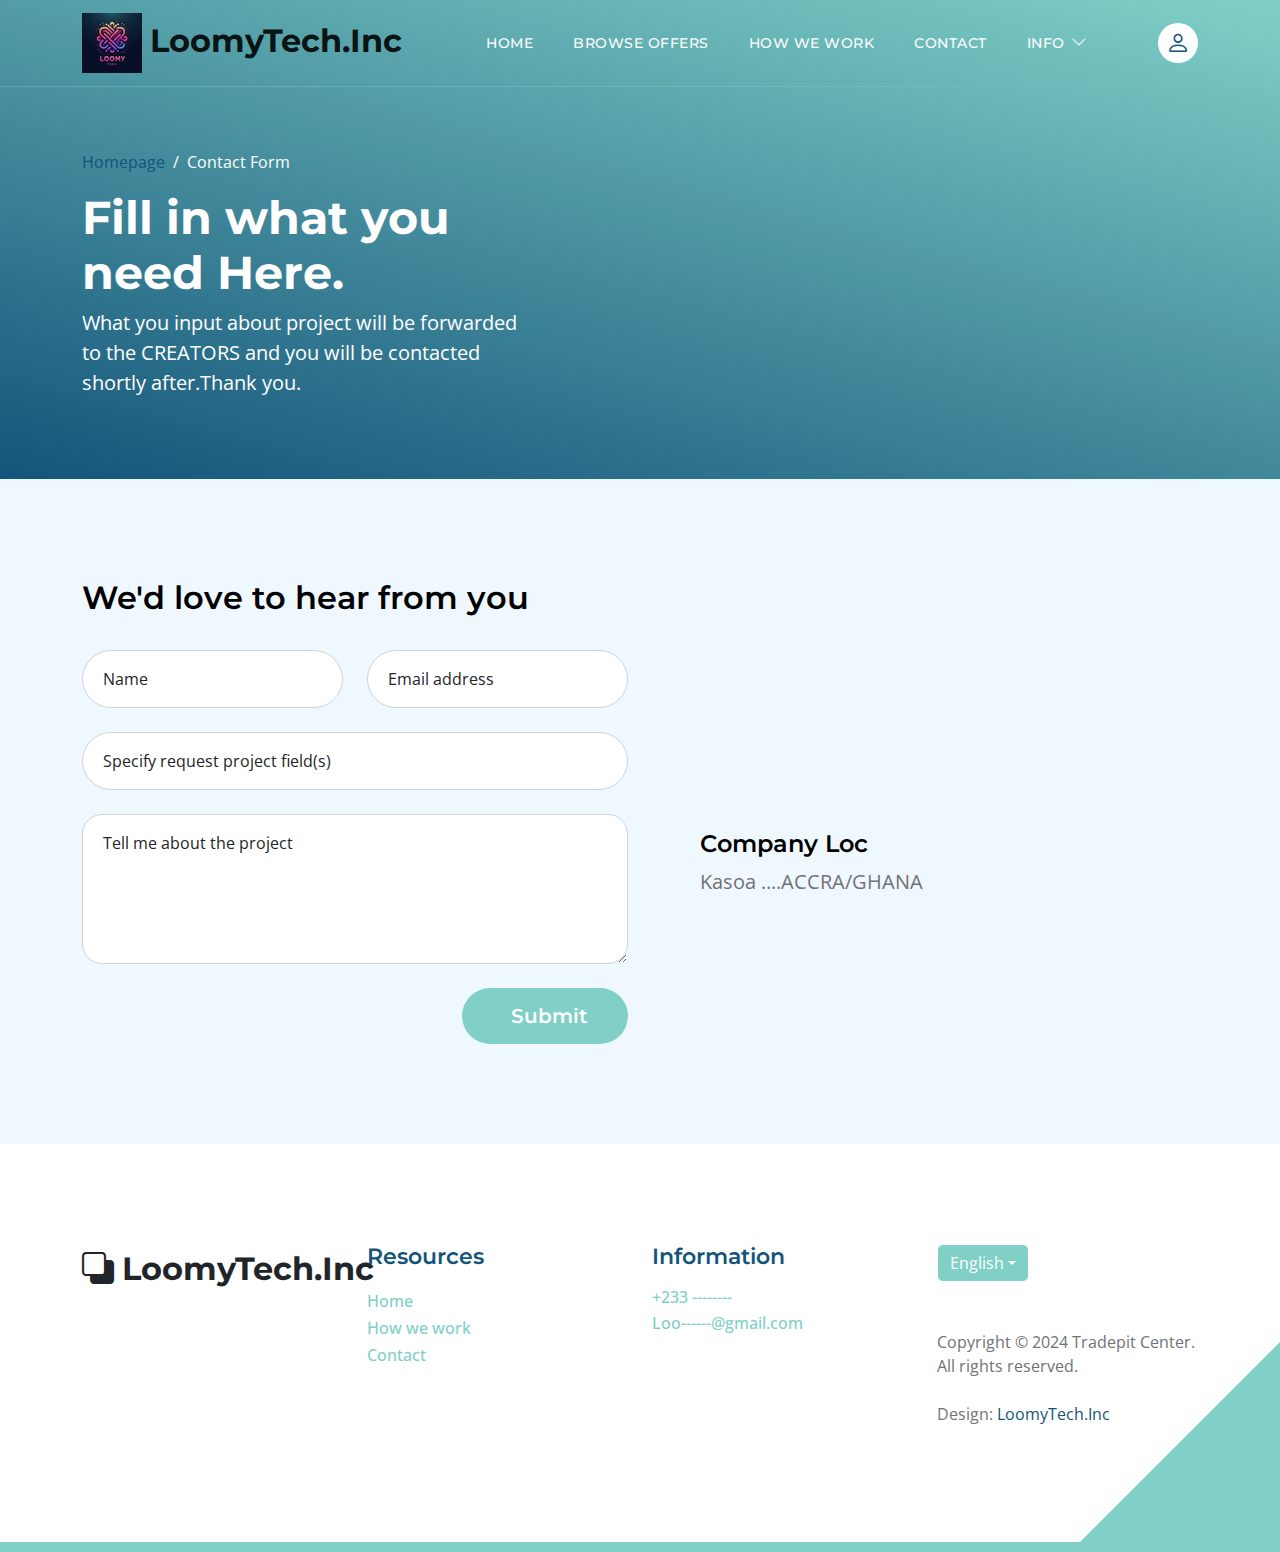
<file: contact.html>
<!doctype html>
<html lang="en">
    <head>
        <meta charset="utf-8">
       <meta name="viewport" content="width=device-width, initial-scale=1">

        <meta name="description" content="">
        <meta name="author" content="">

        <title>LoomyTech.Inc</title>

        <!-- CSS FILES -->        
        <link rel="preconnect" href="https://fonts.googleapis.com">
        
        <link rel="preconnect" href="https://fonts.gstatic.com" crossorigin>

        <link href="https://fonts.googleapis.com/css2?family=Montserrat:wght@500;600;700&family=Open+Sans&display=swap" rel="stylesheet">
                        
        <link href="css/bootstrap.min.css" rel="stylesheet">

        <link href="css/bootstrap-icons.css" rel="stylesheet">

        <link href="css/templatemo-topic-listing.css" rel="stylesheet">
<!--

TemplateMo 590 topic listing

https://templatemo.com/tm-590-topic-listing

-->
    </head>
    
    <body class="topics-listing-page" id="top">

        <main>

            <nav class="navbar navbar-expand-lg">
                <div class="container">
                    <a class="navbar-brand" href="index.html">
                        <img src="images/final.jpg">
                        <span> LoomyTech.Inc</span>
                    </a>

                    <div class="d-lg-none ms-auto me-4">
                        <a href="#top" class="navbar-icon bi-person smoothscroll"></a>
                    </div>
    
                    <button class="navbar-toggler" type="button" data-bs-toggle="collapse" data-bs-target="#navbarNav" aria-controls="navbarNav" aria-expanded="false" aria-label="Toggle navigation">
                        <span class="navbar-toggler-icon"></span>
                    </button>
    
                    <div class="collapse navbar-collapse" id="navbarNav">
                        <ul class="navbar-nav ms-lg-5 me-lg-auto">
                            <li class="nav-item">
                                <a class="nav-link click-scroll" href="index.html#section_1">Home</a>
                            </li>

                            <li class="nav-item">
                                <a class="nav-link click-scroll" href="index.html#section_2">Browse Offers</a>
                            </li>
    
                            <li class="nav-item">
                                <a class="nav-link click-scroll" href="index.html#section_3">How we work</a>
                            </li>

                          <!--  <li class="nav-item">
                                <a class="nav-link click-scroll" href="index.html#section_4">FAQs</a>
                            </li> -->
    
                            <li class="nav-item">
                                <a class="nav-link click-scroll" href="index.html#section_5">Contact</a>
                            </li>

                            <li class="nav-item dropdown">
                                <a class="nav-link dropdown-toggle" href="#section_5" id="navbarLightDropdownMenuLink" role="button" data-bs-toggle="dropdown" aria-expanded="false">INFO</a>

                                <ul class="dropdown-menu dropdown-menu-light" aria-labelledby="navbarLightDropdownMenuLink">
                                    <li><a class="dropdown-item" href="topics-listing.html">About</a></li>

                                    <li><a class="dropdown-item active" href="contact.html">Contact Form</a></li>
                                </ul>
                            </li>
                        </ul>

                        <div class="d-none d-lg-block">
                            <a href="#top" class="navbar-icon bi-person smoothscroll"></a>
                        </div>
                    </div>
                </div>
            </nav>


            <header class="site-header d-flex flex-column justify-content-center align-items-center">
                <div class="container">
                    <div class="row align-items-center">

                        <div class="col-lg-5 col-12">
                            <nav aria-label="breadcrumb">
                                <ol class="breadcrumb">
                                    <li class="breadcrumb-item"><a href="index.html">Homepage</a></li>

                                    <li class="breadcrumb-item active" aria-current="page">Contact Form</li>
                                </ol>
                            </nav>

                            <h2 class="text-white">Fill in what you need Here.</h2>
                            <p class="text-white">What you input about project will be forwarded to the CREATORS and you will be contacted shortly after.Thank you.</p>
                        </div>

                    </div>
                </div>
            </header>


            <section class="section-padding section-bg">
                <div class="container">
                    <div class="row">

                        <div class="col-lg-12 col-12">
                            <h3 class="mb-4 pb-2">We'd love to hear from you</h3>
                        </div>

                        <div class="col-lg-6 col-12">
                            <form action="#" method="post" class="custom-form contact-form" role="form">
                                <div class="row">
                                    <div class="col-lg-6 col-md-6 col-12">
                                        <div class="form-floating">
                                            <input type="text" name="name" id="name" class="form-control" placeholder="Name" required="">
                                            
                                            <label for="floatingInput">Name</label>
                                        </div>
                                    </div>

                                    <div class="col-lg-6 col-md-6 col-12"> 
                                        <div class="form-floating">
                                            <input type="email" name="email" id="email" pattern="[^ @]*@[^ @]*" class="form-control" placeholder="Email address" required="">
                                            
                                            <label for="floatingInput">Email address</label>
                                        </div>
                                    </div>

                                    <div class="col-lg-12 col-12">
                                        <div class="form-floating">
                                            <input type="text" name="subject" id="name" class="form-control" placeholder="Name" required="">
                                            
                                            <label for="floatingInput">Specify request project field(s)</label>
                                        </div>

                                        <div class="form-floating">
                                            <textarea class="form-control" id="message" name="message" placeholder="Tell me about the project"></textarea>
                                            
                                            <label for="floatingTextarea">Tell me about the project</label>
                                        </div>
                                    </div>

                                    <div class="col-lg-4 col-12 ms-auto">
                                        <button type="submit" class="form-control">Submit</button>
                                    </div>

                                </div>
                            </form>
                        </div>

                        <div class="col-lg-5 col-12 mx-auto mt-5 mt-lg-0">
                            <iframe src="https://www.google.com/maps/embed?pb=!1m14!1m12!1m3!1d15885.556824129828!2d-0.42194550000000003!3d5.50909945!2m3!1f0!2f0!3f0!3m2!1i1024!2i768!4f13.1!5e0!3m2!1sen!2sgh!4v1712970970775!5m2!1sen!2sgh" width="device-width, initial-scale=1" style="border:0;" allowfullscreen="" loading="lazy" referrerpolicy="no-referrer-when-downgrade"></iframe>
                            <br>
                            <h5 class="mt-4 mb-2">Company Loc</h5>

                            <p>Kasoa ....ACCRA/GHANA</p>
                        </div>

                    </div>
                </div>
            </section>
        </main>

        <footer class="site-footer section-padding">
            <div class="container">
                <div class="row">

                    <div class="col-lg-3 col-12 mb-4 pb-2">
                        <a class="navbar-brand mb-2" href="index.html">
                            <i class="bi-back"></i>
                            <span>LoomyTech.Inc</span>
                        </a>
                    </div>

                    <div class="col-lg-3 col-md-4 col-6">
                        <h6 class="site-footer-title mb-3">Resources</h6>

                        <ul class="site-footer-links">
                            <li class="site-footer-link-item">
                                <a href="#" class="site-footer-link">Home</a>
                            </li>

                            <li class="site-footer-link-item">
                                <a href="#" class="site-footer-link">How we work</a>
                            </li>

                          <!--  <li class="site-footer-link-item">
                                <a href="#" class="site-footer-link">FAQs</a>
                            </li> -->

                            <li class="site-footer-link-item">
                                <a href="#" class="site-footer-link">Contact</a>
                            </li>
                        </ul>
                    </div>

                    <div class="col-lg-3 col-md-4 col-6 mb-4 mb-lg-0">
                        <h6 class="site-footer-title mb-3">Information</h6>

                        <p class="text-white d-flex mb-1">
                            <a href="tel: 305-240-9671" class="site-footer-link">
                                +233 --------
                            </a>
                        </p>

                        <p class="text-white d-flex">
                            <a href="mailto:info@company.com" class="site-footer-link">
                                Loo------@gmail.com
                            </a>
                        </p>
                    </div>

                    <div class="col-lg-3 col-md-4 col-12 mt-4 mt-lg-0 ms-auto">
                        <div class="dropdown">
                            <button class="btn btn-secondary dropdown-toggle" type="button" data-bs-toggle="dropdown" aria-expanded="false">
                            English</button>

                            <ul class="dropdown-menu">
                                <li><button class="dropdown-item" type="button">Thai</button></li>

                                <li><button class="dropdown-item" type="button">Myanmar</button></li>

                                <li><button class="dropdown-item" type="button">Arabic</button></li>
                            </ul>
                        </div>

                        <p class="copyright-text mt-lg-5 mt-4">Copyright © 2024 Tradepit Center. All rights reserved.
                        <br><br>Design: <a rel="nofollow" href="#" target="_blank">LoomyTech.Inc</a></p>
                        
                    </div>

                </div>
            </div>
        </footer>

        <!-- JAVASCRIPT FILES -->
        <script src="js/jquery.min.js"></script>
        <script src="js/bootstrap.bundle.min.js"></script>
        <script src="js/jquery.sticky.js"></script>
        <script src="js/custom.js"></script>

    </body>
</html>
</file>
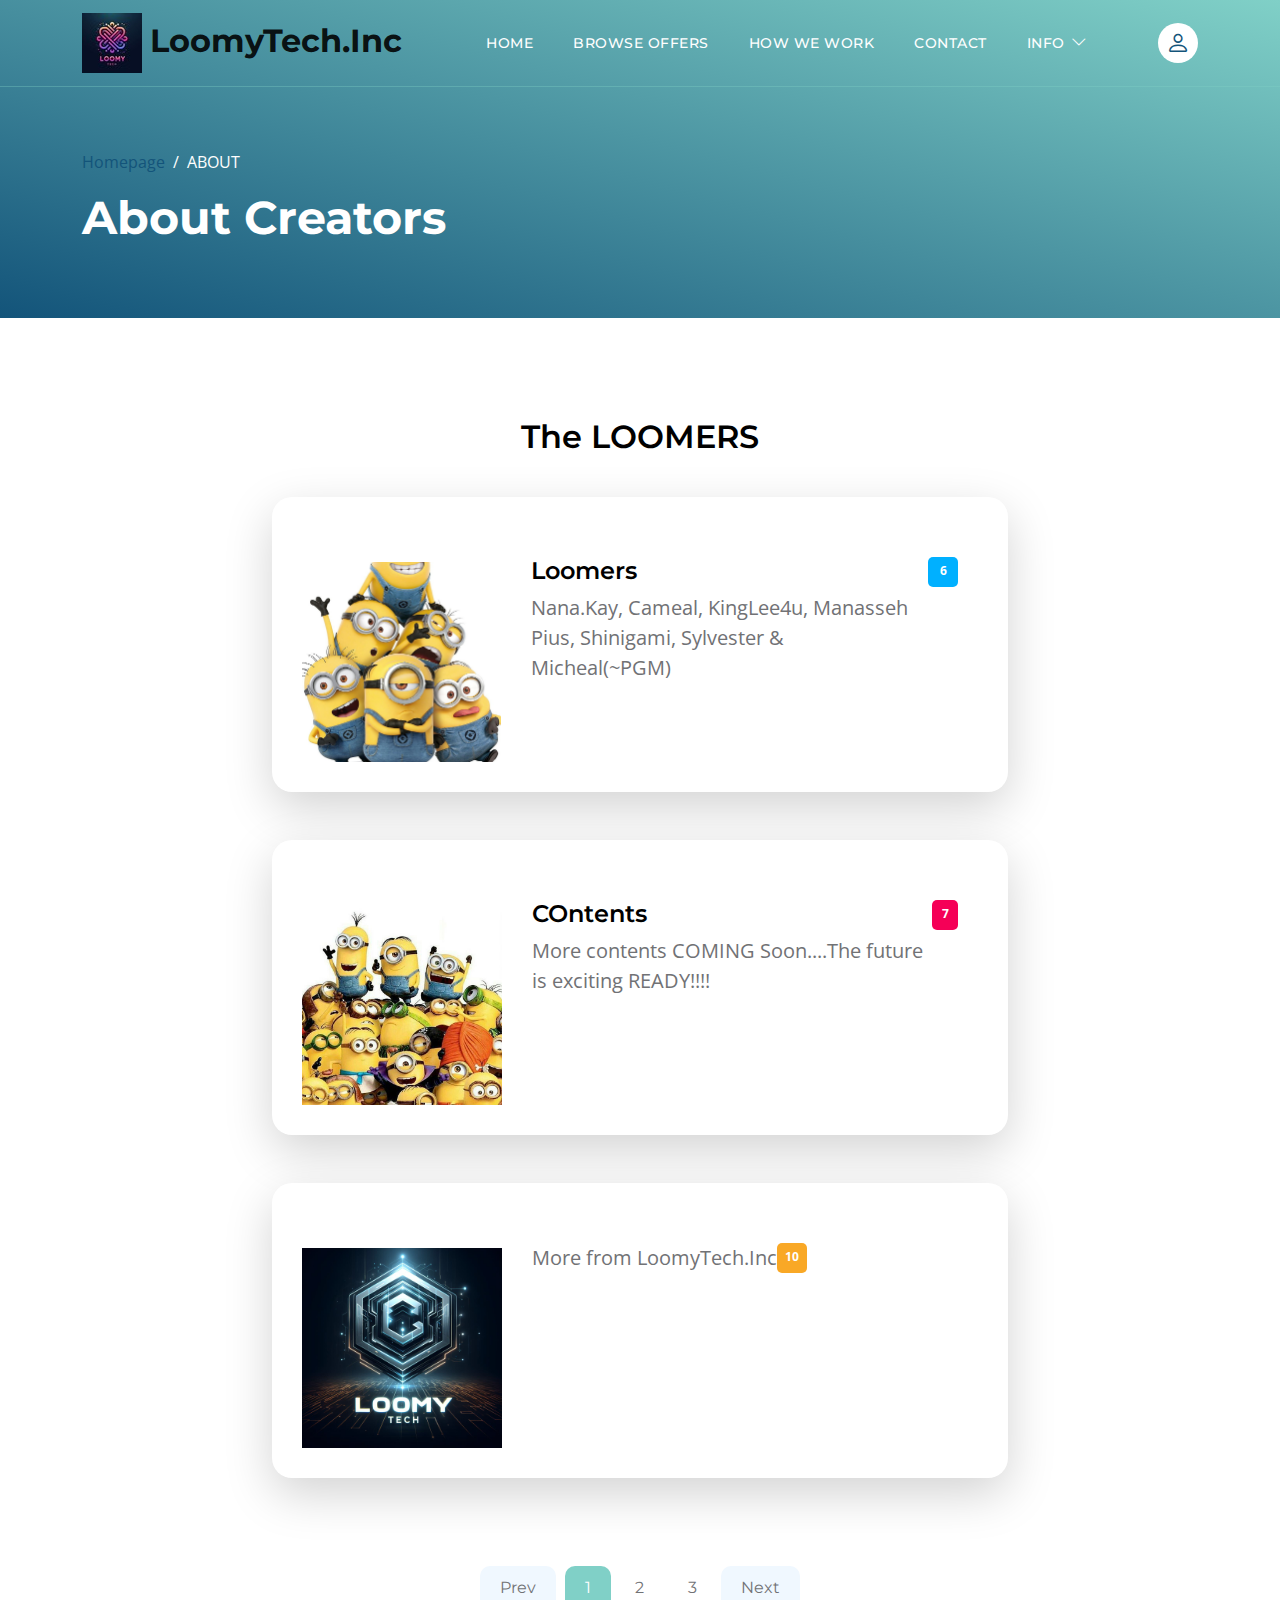
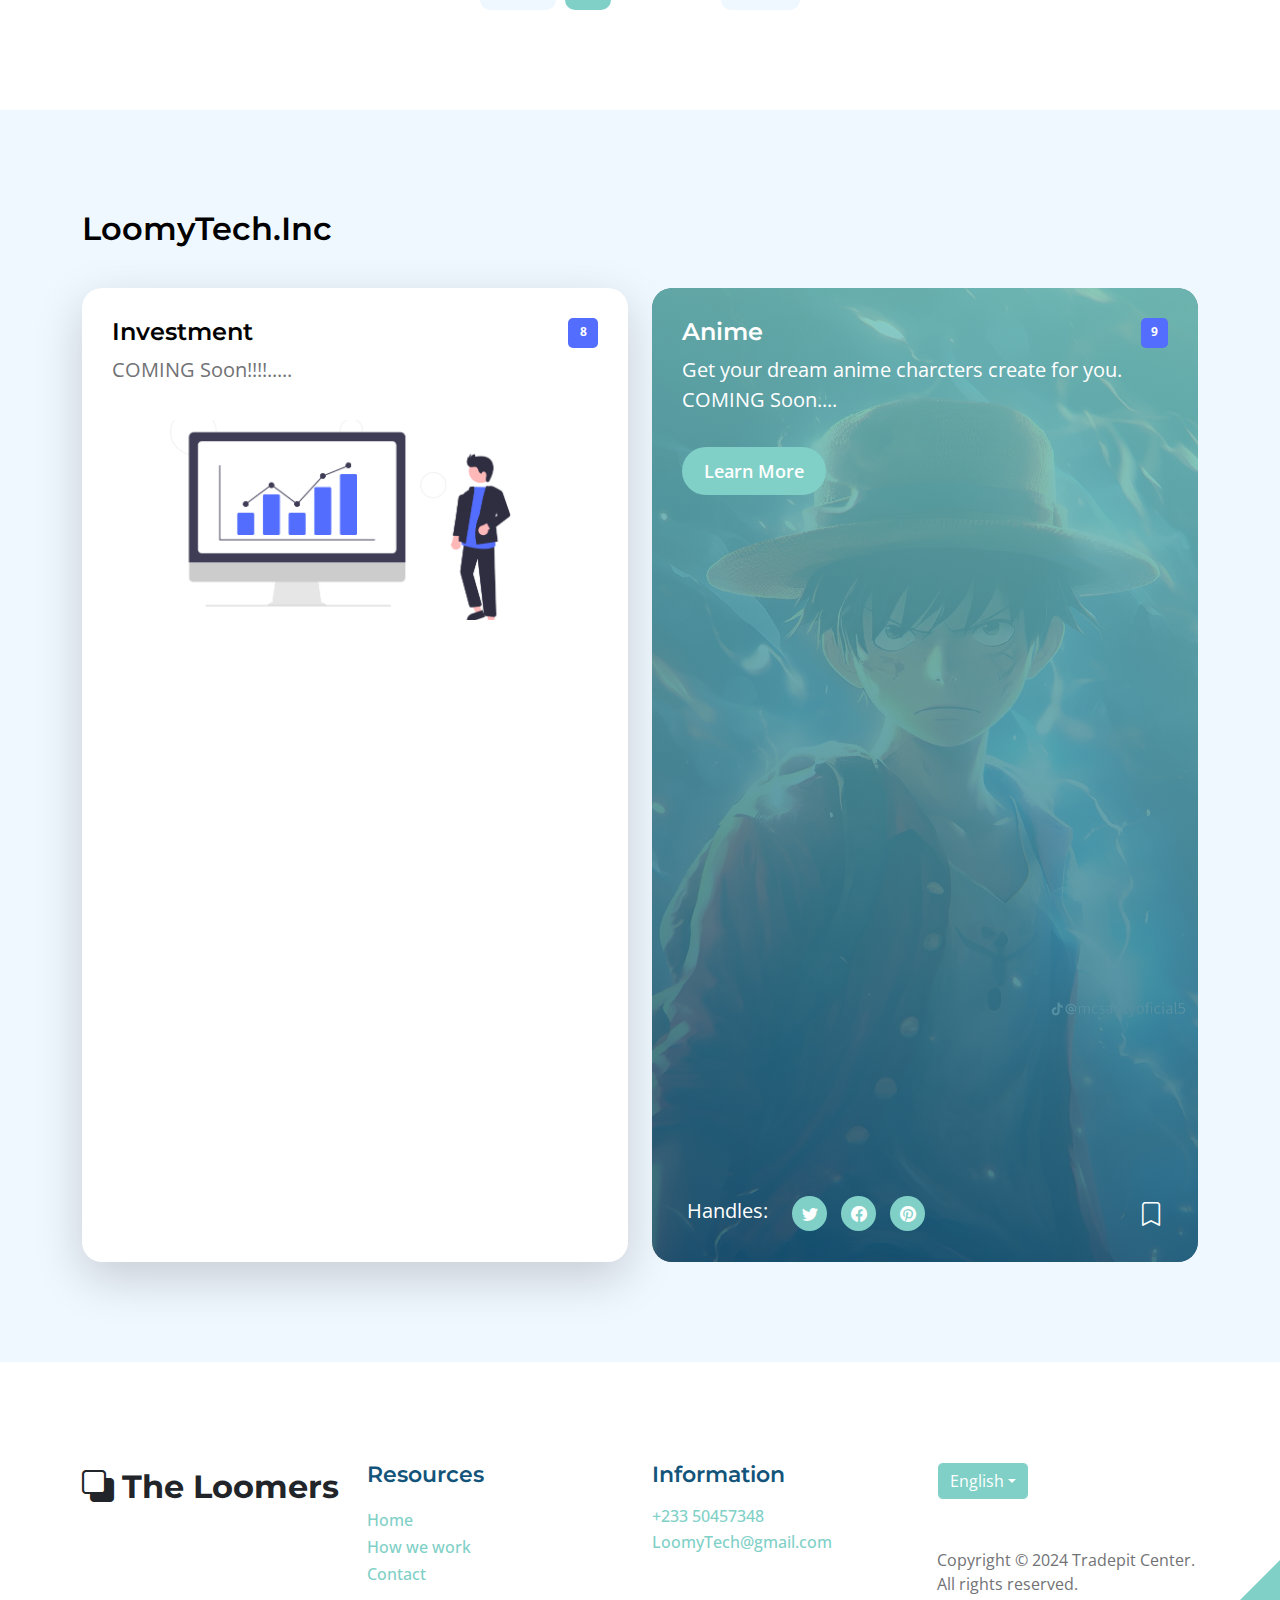
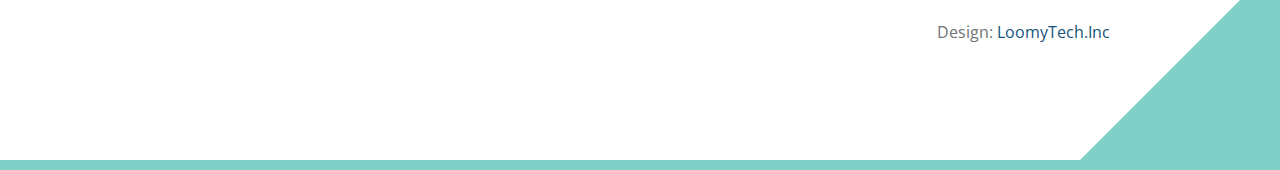
<file: topics-listing.html>
<!doctype html>
<html lang="en">
    <head>
        <meta charset="utf-8">
       <meta name="viewport" content="width=device-width, initial-scale=1">

        <meta name="description" content="">
        <meta name="author" content="">

        <title>LoomyTech.Inc</title>

        <!-- CSS FILES -->        
        <link rel="preconnect" href="https://fonts.googleapis.com">
        
        <link rel="preconnect" href="https://fonts.gstatic.com" crossorigin>

        <link href="https://fonts.googleapis.com/css2?family=Montserrat:wght@500;600;700&family=Open+Sans&display=swap" rel="stylesheet">
                        
        <link href="css/bootstrap.min.css" rel="stylesheet">

        <link href="css/bootstrap-icons.css" rel="stylesheet">

        <link href="css/templatemo-topic-listing.css" rel="stylesheet">
<!--

TemplateMo 590 topic listing

https://templatemo.com/tm-590-topic-listing

-->
    </head>
    
    <body class="topics-listing-page" id="top">

        <main>

            <nav class="navbar navbar-expand-lg">
                <div class="container">
                    <a class="navbar-brand" href="index.html">
                        <img src="images/final.jpg">
                        <span>LoomyTech.Inc</span>
                    </a>

                    <div class="d-lg-none ms-auto me-4">
                        <a href="https://theloomers.github.io/01/topics-listing.html" class="navbar-icon bi-person smoothscroll"></a>
                    </div>
    
                    <button class="navbar-toggler" type="button" data-bs-toggle="collapse" data-bs-target="#navbarNav" aria-controls="navbarNav" aria-expanded="false" aria-label="Toggle navigation">
                        <span class="navbar-toggler-icon"></span>
                    </button>
    
                    <div class="collapse navbar-collapse" id="navbarNav">
                        <ul class="navbar-nav ms-lg-5 me-lg-auto">
                            <li class="nav-item">
                                <a class="nav-link click-scroll" href="index.html#section_1">Home</a>
                            </li>

                            <li class="nav-item">
                                <a class="nav-link click-scroll" href="index.html#section_2">Browse offers</a>
                            </li>
    
                            <li class="nav-item">
                                <a class="nav-link click-scroll" href="index.html#section_3">How we work</a>
                            </li>

                           <!-- <li class="nav-item">
                                <a class="nav-link click-scroll" href="index.html#section_4">FAQs</a>
                            </li> -->
    
                            <li class="nav-item">
                                <a class="nav-link click-scroll" href="index.html#section_5">Contact</a>
                            </li>

                            <li class="nav-item dropdown">
                                <a class="nav-link dropdown-toggle" href="#section_5" id="navbarLightDropdownMenuLink" role="button" data-bs-toggle="dropdown" aria-expanded="false">INFO</a>

                                <ul class="dropdown-menu dropdown-menu-light" aria-labelledby="navbarLightDropdownMenuLink">
                                    <li><a class="dropdown-item active" href="topics-listing.html">About</a></li>

                                    <li><a class="dropdown-item" href="contact.html">Contact Form</a></li>
                                </ul>
                            </li>
                        </ul>

                        <div class="d-none d-lg-block">
                            <a href="#top" class="navbar-icon bi-person smoothscroll"></a>
                        </div>
                    </div>
                </div>
            </nav>


            <header class="site-header d-flex flex-column justify-content-center align-items-center">
                <div class="container">
                    <div class="row align-items-center">

                        <div class="col-lg-5 col-12">
                            <nav aria-label="breadcrumb">
                                <ol class="breadcrumb">
                                    <li class="breadcrumb-item"><a href="index.html">Homepage</a></li>

                                    <li class="breadcrumb-item active" aria-current="page">ABOUT</li>
                                </ol>
                            </nav>

                            <h2 class="text-white">About Creators</h2>
                        </div>

                    </div>
                </div>
            </header>


            <section class="section-padding">
                <div class="container">
                    <div class="row">

                        <div class="col-lg-12 col-12 text-center">
                            <h3 class="mb-4">The LOOMERS</h3>
                        </div>

                        <div class="col-lg-8 col-12 mt-3 mx-auto">
                            <div class="custom-block custom-block-topics-listing bg-white shadow-lg mb-5">
                                <div class="d-flex">
                                    <img src="images/gang.jpg" class="custom-block-image img-fluid" alt="">

                                    <div class="custom-block-topics-listing-info d-flex">
                                        <div>
                                            <h5 class="mb-2">Loomers</h5>

                                            <p class="mb-0">Nana.Kay,  Cameal,  KingLee4u, Manasseh<br> Pius,  Shinigami, Sylvester & Micheal(~PGM)</p>

                                           
                                        </div>

                                        <span class="badge bg-design rounded-pill ms-auto">6</span>
                                    </div>
                                </div>
                            </div>

                            <div class="custom-block custom-block-topics-listing bg-white shadow-lg mb-5">
                                <div class="d-flex">
                                    <img src="images/min.jpg" class="custom-block-image img-fluid" alt="">

                                    <div class="custom-block-topics-listing-info d-flex">
                                        <div>
                                            <h5 class="mb-2">COntents</h5>

                                            <p class="mb-0">More contents COMING Soon....The future is exciting READY!!!!</p>
                                        </div>

                                        <span class="badge bg-advertising rounded-pill ms-auto">7</span>
                                    </div>
                                </div>
                            </div>

                            <div class="custom-block custom-block-topics-listing bg-white shadow-lg mb-5">
                                <div class="d-flex">
                                    <img src="images/logo2.jpg" class="custom-block-image img-fluid" alt="">

                                    <div class="custom-block-topics-listing-info d-flex">
                                        <div>
                                    
                                            <p class="mb-0">More from LoomyTech.Inc</p>
                                        </div>
                                        <span class="badge bg-music rounded-pill ms-auto"> 10</span>
                                    </div>
                                </div>
                            </div>
                        </div>

                        <div class="col-lg-12 col-12">
                            <nav aria-label="Page navigation example">
                                <ul class="pagination justify-content-center mb-0">
                                    <li class="page-item">
                                        <a class="page-link" href="#" aria-label="Previous">
                                            <span aria-hidden="true">Prev</span>
                                        </a>
                                    </li>

                                    <li class="page-item active" aria-current="page">
                                        <a class="page-link" href="#">1</a>
                                    </li>
                                    
                                    <li class="page-item">
                                        <a class="page-link" href="#">2</a>
                                    </li>
                                    
                                    <li class="page-item">
                                        <a class="page-link" href="#">3</a>
                                    </li>

                                  <!-- <li class="page-item">
                                        <a class="page-link" href="#">4</a>
                                    </li>

                                    <li class="page-item">
                                        <a class="page-link" href="#">5</a>
                                    </li> -->
                                    
                                    <li class="page-item">
                                        <a class="page-link" href="#" aria-label="Next">
                                            <span aria-hidden="true">Next</span>
                                        </a>
                                    </li>
                                </ul>
                            </nav>
                        </div>

                    </div>
                </div>
            </section>


            <section class="section-padding section-bg">
                <div class="container">
                    <div class="row">

                        <div class="col-lg-12 col-12">
                            <h3 class="mb-4">LoomyTech.Inc</h3>
                        </div>

                        <div class="col-lg-6 col-md-6 col-12 mt-3 mb-4 mb-lg-0">
                            <div class="custom-block bg-white shadow-lg">
                                <a href="topics-detail.html">
                                    <div class="d-flex">
                                        <div>
                                            <h5 class="mb-2">Investment</h5>

                                            <p class="mb-0">COMING Soon!!!!.....</p>
                                        </div>

                                        <span class="badge bg-finance rounded-pill ms-auto">8</span>
                                    </div>

                                    <img src="images/topics/undraw_Finance_re_gnv2.png" class="custom-block-image img-fluid" alt="">
                                </a>
                            </div>
                        </div>

                        <div class="col-lg-6 col-md-6 col-12 mt-lg-3">
                            <div class="custom-block custom-block-overlay">
                                <div class="d-flex flex-column h-100">
                                    <img src="images/luffy.png" class="custom-block-image img-fluid" alt="">

                                    <div class="custom-block-overlay-text d-flex">
                                        <div>
                                            <h5 class="text-white mb-2">Anime</h5>

                                            <p class="text-white">Get your dream anime charcters create for you. COMING Soon....</p>

                                            <a href="topics-detail.html" class="btn custom-btn mt-2 mt-lg-3">Learn More</a>
                                        </div>

                                        <span class="badge bg-finance rounded-pill ms-auto">9</span>
                                    </div>

                                    <div class="social-share d-flex">
                                        <p class="text-white me-4">Handles:</p>

                                        <ul class="social-icon">
                                            <li class="social-icon-item">
                                                <a href="#" class="social-icon-link bi-twitter"></a>
                                            </li>

                                            <li class="social-icon-item">
                                                <a href="#" class="social-icon-link bi-facebook"></a>
                                            </li>

                                            <li class="social-icon-item">
                                                <a href="#" class="social-icon-link bi-pinterest"></a>
                                            </li>
                                        </ul>

                                        <a href="#" class="custom-icon bi-bookmark ms-auto"></a>
                                    </div>

                                    <div class="section-overlay"></div>
                                </div>
                            </div>
                        </div>

                    </div>
                </div>
            </section>
        </main>

		<footer class="site-footer section-padding">
            <div class="container">
                <div class="row">

                    <div class="col-lg-3 col-12 mb-4 pb-2">
                        <a class="navbar-brand mb-2" href="index.html">
                            <i class="bi-back"></i>
                            <span>The Loomers</span>
                        </a>
                    </div>

                    <div class="col-lg-3 col-md-4 col-6">
                        <h6 class="site-footer-title mb-3">Resources</h6>

                        <ul class="site-footer-links">
                            <li class="site-footer-link-item">
                                <a href="#" class="site-footer-link">Home</a>
                            </li>

                            <li class="site-footer-link-item">
                                <a href="#" class="site-footer-link">How we work</a>
                            </li>

                            <!-- <li class="site-footer-link-item">
                                <a href="#" class="site-footer-link">FAQs</a>
                            </li>-->

                            <li class="site-footer-link-item">
                                <a href="#" class="site-footer-link">Contact</a>
                            </li>
                        </ul>
                    </div>

                    <div class="col-lg-3 col-md-4 col-6 mb-4 mb-lg-0">
                        <h6 class="site-footer-title mb-3">Information</h6>

                        <p class="text-white d-flex mb-1">
                            <a href="tel: 305-240-9671" class="site-footer-link">
                                +233 50457348
                            </a>
                        </p>

                        <p class="text-white d-flex">
                            <a href="mailto:info@company.com" class="site-footer-link">
                                LoomyTech@gmail.com
                            </a>
                        </p>
                    </div>

                    <div class="col-lg-3 col-md-4 col-12 mt-4 mt-lg-0 ms-auto">
                        <div class="dropdown">
                            <button class="btn btn-secondary dropdown-toggle" type="button" data-bs-toggle="dropdown" aria-expanded="false">
                            English</button>

                            <ul class="dropdown-menu">
                                <li><button class="dropdown-item" type="button">Thai</button></li>

                                <li><button class="dropdown-item" type="button">Myanmar</button></li>

                                <li><button class="dropdown-item" type="button">Arabic</button></li>
                            </ul>
                        </div>

                        <p class="copyright-text mt-lg-5 mt-4">Copyright © 2024 Tradepit Center. All rights reserved.
                        <br><br>Design: <a rel="nofollow" href="#" target="_blank">LoomyTech.Inc</a></p>
                        
                    </div>

                </div>
            </div>
        </footer>

        <!-- JAVASCRIPT FILES -->
        <script src="js/jquery.min.js"></script>
        <script src="js/bootstrap.bundle.min.js"></script>
        <script src="js/jquery.sticky.js"></script>
        <script src="js/custom.js"></script>

    </body>
</html>
</file>
<file: css/templatemo-topic-listing.css>
/*---------------------------------------
  CUSTOM PROPERTIES ( VARIABLES )             
-----------------------------------------*/
:root {
  --white-color:                  #ffffff;
  --primary-color:                #13547a;
  --secondary-color:              #80d0c7;
  --section-bg-color:             #f0f8ff;
  --custom-btn-bg-color:          #80d0c7;
  --custom-btn-bg-hover-color:    #13547a;
  --dark-color:                   #000000;
  --p-color:                      #717275;
  --border-color:                 #7fffd4;
  --link-hover-color:             #13547a;

  --body-font-family:             'Open Sans', sans-serif;
  --title-font-family:            'Montserrat', sans-serif;

  --h1-font-size:                 58px;
  --h2-font-size:                 46px;
  --h3-font-size:                 32px;
  --h4-font-size:                 28px;
  --h5-font-size:                 24px;
  --h6-font-size:                 22px;
  --p-font-size:                  20px;
  --menu-font-size:               14px;
  --btn-font-size:                18px;
  --copyright-font-size:          16px;

  --border-radius-large:          100px;
  --border-radius-medium:         20px;
  --border-radius-small:          10px;

  --font-weight-normal:           400;
  --font-weight-medium:           500;
  --font-weight-semibold:         600;
  --font-weight-bold:             700;
}

body {
  background-color: var(--white-color);
  font-family: var(--body-font-family); 
}


/*---------------------------------------
  TYPOGRAPHY               
-----------------------------------------*/

h2,
h3,
h4,
h5,
h6 {
  color: var(--dark-color);
}

h1,
h2,
h3,
h4,
h5,
h6 {
  font-family: var(--title-font-family); 
  font-weight: var(--font-weight-semibold);
}

h1 {
  font-size: var(--h1-font-size);
  font-weight: var(--font-weight-bold);
}

h2 {
  font-size: var(--h2-font-size);
  font-weight: var(--font-weight-bold);
}

h3 {
  font-size: var(--h3-font-size);
}

h4 {
  font-size: var(--h4-font-size);
}

h5 {
  font-size: var(--h5-font-size);
}

h6 {
  color: var(--primary-color);
  font-size: var(--h6-font-size);
}

p {
  color: var(--p-color);
  font-size: var(--p-font-size);
  font-weight: var(--font-weight-normal);
}

ul li {
  color: var(--p-color);
  font-size: var(--p-font-size);
  font-weight: var(--font-weight-normal);
}

a, 
button {
  touch-action: manipulation;
  transition: all 0.3s;
}

a {
  display: inline-block;
  color: var(--primary-color);
  text-decoration: none;
}

a:hover {
  color: var(--link-hover-color);
}

b,
strong {
  font-weight: var(--font-weight-bold);
}


/*---------------------------------------
  SECTION               
-----------------------------------------*/
.section-padding {
  padding-top: 100px;
  padding-bottom: 100px;
}

.section-bg {
  background-color: var(--section-bg-color);
}

.section-overlay {
  background-image: linear-gradient(15deg, #13547a 0%, #80d0c7 100%);
  position: absolute;
  top: 0;
  left: 0;
  pointer-events: none;
  width: 100%;
  height: 100%;
  opacity: 0.85;
}

.section-overlay + .container {
  position: relative;
}

.tab-content {
  background-color: var(--white-color);
  border-radius: var(--border-radius-medium);
}

.nav-tabs {
  border-bottom: 1px solid #ecf3f2;
  margin-bottom: 40px;
  justify-content: center;
}

.nav-tabs .nav-link {
  border-radius: 0;
  border-top: 0;
  border-right: 0;
  border-left: 0;
  color: var(--p-color);
  font-family: var(--title-font-family);
  font-size: var(--btn-font-size);
  font-weight: var(--font-weight-medium);
  padding: 15px 25px;
  transition: all 0.3s;
}

.nav-tabs .nav-link:first-child {
  margin-right: 20px;
}

.nav-tabs .nav-item.show .nav-link, 
.nav-tabs .nav-link.active,
.nav-tabs .nav-link:focus, 
.nav-tabs .nav-link:hover {
  border-bottom-color: var(--primary-color);
  color: var(--primary-color);
}


/*---------------------------------------
  CUSTOM ICON COLOR               
-----------------------------------------*/
.custom-icon {
  color: var(--secondary-color);
}


/*---------------------------------------
  CUSTOM BUTTON               
-----------------------------------------*/
.custom-btn {
  background: var(--custom-btn-bg-color);
  border: 2px solid transparent;
  border-radius: var(--border-radius-large);
  color: var(--white-color);
  font-size: var(--btn-font-size);
  font-weight: var(--font-weight-semibold);
  line-height: normal;
  transition: all 0.3s;
  padding: 10px 20px;
}

.custom-btn:hover {
  background: var(--custom-btn-bg-hover-color);
  color: var(--white-color);
}

.custom-border-btn {
  background: transparent;
  border: 2px solid var(--custom-btn-bg-color);
  color: var(--custom-btn-bg-color);
}

.custom-border-btn:hover {
  background: var(--custom-btn-bg-color);
  border-color: transparent;
  color: var(--white-color);
}

.custom-btn-bg-white {
  border-color: var(--white-color);
  color: var(--white-color);
}


/*---------------------------------------
  SITE HEADER              
-----------------------------------------*/
.site-header {
  background-image: linear-gradient(15deg, #13547a 0%, #80d0c7 100%);
  padding-top: 150px;
  padding-bottom: 80px;
}

.site-header .container {
  height: 100%;
}

.breadcrumb-item+.breadcrumb-item::before,
.breadcrumb-item a:hover,
.breadcrumb-item.active {
  color: var(--white-color);
}

.site-header .custom-icon {
  color: var(--white-color);
  font-size: var(--h4-font-size);
}

.site-header .custom-icon:hover {
  color: var(--secondary-color);
}


/*---------------------------------------
  NAVIGATION              
-----------------------------------------*/
.sticky-wrapper {
  position: absolute;
  top: 0;
  right: 0;
  left: 0;
}

.sticky-wrapper.is-sticky .navbar {
  background-color: var(--secondary-color);
}

.navbar {
  background: transparent;
  border-bottom: 1px solid rgba(128, 208, 199, 0.35);
  z-index: 9;
}

.navbar-brand,
.navbar-brand:hover {
  font-size: var(--h3-font-size);
  font-weight: var(--font-weight-bold);
  display: block;
}

.navbar-brand span {
  font-family: var(--title-font-family);
}

.navbar-expand-lg .navbar-nav .nav-link {
  border-radius: var(--border-radius-large);
  margin: 10px;
  padding: 10px;
}

.navbar-nav .nav-link {
  display: inline-block;
  color: var(--white-color);
  font-family: var(--title-font-family); 
  font-size: var(--menu-font-size);
  font-weight: var(--font-weight-medium);
  text-transform: uppercase;
  letter-spacing: 0.5px;
  position: relative;
  padding-top: 15px;
  padding-bottom: 15px;
}

.navbar-nav .nav-link.active, 
.navbar-nav .nav-link:hover {
  color: var(--primary-color);
}

.navbar .dropdown-menu {
  background: var(--white-color);
  box-shadow: 0 1rem 3rem rgba(0,0,0,.175);
  border: 0;
  display: inherit;
  opacity: 0;
  min-width: 9rem;
  margin-top: 20px;
  padding: 13px 0 10px 0;
  transition: all 0.3s;
  pointer-events: none;
}

.navbar .dropdown-menu::before {
  content: "";
  width: 0;
  height: 0;
  border-left: 20px solid transparent;
  border-right: 20px solid transparent;
  border-bottom: 15px solid var(--white-color);
  position: absolute;
  top: -10px;
  left: 10px;
}

.navbar .dropdown-item {
  display: inline-block;
  color: var(--p-bg-color);
  font-family: var(--title-font-family); 
  font-size: var(--menu-font-size);
  font-weight: var(--font-weight-medium);
  text-transform: uppercase;
  letter-spacing: 0.5px;
  position: relative;
}

.navbar .dropdown-item.active, 
.navbar .dropdown-item:active,
.navbar .dropdown-item:focus, 
.navbar .dropdown-item:hover {
  background: transparent;
  color: var(--primary-color);
}

.navbar .dropdown-toggle::after {
  content: "\f282";
  display: inline-block;
  font-family: bootstrap-icons !important;
  font-size: var(--copyright-font-size);
  font-style: normal;
  font-weight: normal !important;
  font-variant: normal;
  text-transform: none;
  line-height: 1;
  vertical-align: -.125em;
  -webkit-font-smoothing: antialiased;
  -moz-osx-font-smoothing: grayscale;
  position: relative;
  left: 2px;
  border: 0;
}

@media screen and (min-width: 992px) {
  .navbar .dropdown:hover .dropdown-menu {
    opacity: 1;
    margin-top: 0;
    pointer-events: auto;
  }
}

.navbar-icon {
  background: var(--white-color);
  border-radius: var(--border-radius-large);
  display: inline-block;
  font-size: var(--h5-font-size);
  width: 40px;
  height: 40px;
  line-height: 40px;
  text-align: center;
  transition: all 0.3s ease;
}

.navbar-icon:hover {
  background: var(--primary-color);
  color: var(--white-color);
}

.navbar-toggler {
  border: 0;
  padding: 0;
  cursor: pointer;
  margin: 0;
  width: 30px;
  height: 35px;
  outline: none;
}

.navbar-toggler:focus {
  outline: none;
  box-shadow: none;
}

.navbar-toggler[aria-expanded="true"] .navbar-toggler-icon {
  background: transparent;
}

.navbar-toggler[aria-expanded="true"] .navbar-toggler-icon:before,
.navbar-toggler[aria-expanded="true"] .navbar-toggler-icon:after {
  transition: top 300ms 50ms ease, -webkit-transform 300ms 350ms ease;
  transition: top 300ms 50ms ease, transform 300ms 350ms ease;
  transition: top 300ms 50ms ease, transform 300ms 350ms ease, -webkit-transform 300ms 350ms ease;
  top: 0;
}

.navbar-toggler[aria-expanded="true"] .navbar-toggler-icon:before {
  transform: rotate(45deg);
}

.navbar-toggler[aria-expanded="true"] .navbar-toggler-icon:after {
  transform: rotate(-45deg);
}

.navbar-toggler .navbar-toggler-icon {
  background: var(--white-color);
  transition: background 10ms 300ms ease;
  display: block;
  width: 30px;
  height: 2px;
  position: relative;
}

.navbar-toggler .navbar-toggler-icon:before,
.navbar-toggler .navbar-toggler-icon:after {
  transition: top 300ms 350ms ease, -webkit-transform 300ms 50ms ease;
  transition: top 300ms 350ms ease, transform 300ms 50ms ease;
  transition: top 300ms 350ms ease, transform 300ms 50ms ease, -webkit-transform 300ms 50ms ease;
  position: absolute;
  right: 0;
  left: 0;
  background: var(--white-color);
  width: 30px;
  height: 2px;
  content: '';
}

.navbar-toggler .navbar-toggler-icon::before {
  top: -8px;
}

.navbar-toggler .navbar-toggler-icon::after {
  top: 8px;
}


/*---------------------------------------
  HERO        
-----------------------------------------*/
.hero-section {
  background-image: linear-gradient(15deg, #13547a 0%, #80d0c7 100%);
  position: relative;
  overflow: hidden;
  padding-top: 150px;
  padding-bottom: 150px;
}

.hero-section .input-group {
  background-color: var(--white-color);
  border-radius: var(--border-radius-large);
  padding: 10px 15px;
}

.hero-section .input-group-text {
  background-color: transparent;
  border: 0;
}

.hero-section input[type="search"] {
  border: 0;
  box-shadow: none;
  margin-bottom: 0;
  padding-left: 0;
}

.hero-section button[type="submit"] {
  background-color: var(--primary-color);
  border: 0;
  border-radius: var(--border-radius-large) !important;
  color: var(--white-color);
  max-width: 150px;
}


/*---------------------------------------
  TOPICS              
-----------------------------------------*/
.featured-section {
  background-color: var(--secondary-color);
  border-radius: 0 0 100px 100px;
  padding-bottom: 100px;
}

.featured-section .row {
  position: relative;
  bottom: 100px;
  margin-bottom: -100px;
}

.custom-block {
  border-radius: var(--border-radius-medium);
  position: relative;
  overflow: hidden;
  padding: 30px;
  transition: all 0.3s ease;
  height: 100%;
}

.custom-block:hover {
  background-color: var(--secondary-color);
  transform: translateY(-3px);
}

.custom-block > a {
  width: 100%;
}

.custom-block-image {
  display: block;
  width: 100%;
  height: 200px;
  object-fit: cover;
  margin-top: 35px;
}

.custom-block .rounded-pill {
  border-radius: 5px !important;
  display: flex;
  justify-content: center;
  text-align: center;
  width: 30px;
  height: 30px;
  line-height: 20px;
}

.custom-block-overlay {
  height: 100%;
  min-height: 350px;
  padding: 0;
}

.custom-block-overlay > a {
  height: 100%;
}

.custom-block-overlay .custom-block-image {
  border-radius: var(--border-radius-medium);
  display: block;
  height: 100%;
  margin-top: 0;
}

.custom-block-overlay-text {
  position: absolute;
  z-index: 2;
  top: 0;
  right: 0;
  left: 0;
  padding: 30px;
}

.social-share {
  position: absolute;
  bottom: 0;
  right: 0;
  left: 0;
  z-index: 2;
  padding: 20px 35px;
}

.social-share .bi-bookmark {
  color: var(--white-color);
  font-size: var(--h5-font-size);
}

.social-share .bi-bookmark:hover {
  color: var(--secondary-color);
}

.bg-design {
  background-color: #00B0FF;
}

.bg-graphic {
  background-color: #00BFA6;
}

.bg-advertising {
  background-color: #F50057;
}

.bg-finance {
  background-color: #536DFE;
}

.bg-music {
  background-color: #F9A826;
}

.bg-education {
  background-color: #00BFA6;
}


/*---------------------------------------
  TOPICS               
-----------------------------------------*/
.topics-detail-block {
  border-radius: var(--border-radius-medium);
  position: relative;
  overflow: hidden;
}

.topics-detail-block-image {
  display: block;
  border-radius: var(--border-radius-medium);
}

blockquote {
  background-color: var(--section-bg-color);
  border-radius: var(--border-radius-small);
  font-family: var(--title-font-family);
  font-size: var(--h4-font-size);
  font-weight: var(--font-weight-bold);
  display: inline-block;
  text-align: center;
  margin: 30px;
  padding: 40px;
}

.topics-listing-page .site-header {
  padding-bottom: 65px;
}

.custom-block-topics-listing-info {
  margin: 30px 20px 20px 30px;
}

.custom-block-topics-listing {
  height: inherit;
}

.custom-block-topics-listing .custom-block-image {
  width: 200px;
}


/*---------------------------------------
  PAGINATION              
-----------------------------------------*/
.pagination {
  margin-top: 40px;
}

.page-link {
  border: 0;
  border-radius: var(--border-radius-small);
  color: var(--p-color);
  font-family: var(--title-font-family);
  margin: 0 5px;
  padding: 10px 20px;
}

.page-link:hover,
.page-item:first-child .page-link:hover,
.page-item:last-child .page-link:hover {
  background-color: var(--secondary-color);
  color: var(--white-color);
}

.page-item:first-child .page-link {
  margin-right: 10px;
}

.page-item:first-child .page-link,
.page-item:last-child .page-link {
  background-color: var(--section-bg-color);
  border-radius: var(--border-radius-small);
}

.active>.page-link, .page-link.active {
  background-color: var(--secondary-color);
  border-color: var(--secondary-color);
}


/*---------------------------------------
  TIMELINE              
-----------------------------------------*/
.timeline-section {
  background-image: url('../images/colleagues-working-cozy-office-medium-shot.jpg');
  background-repeat: no-repeat;
  background-position: center;
  background-size: cover;
  position: relative;
}

.timeline-container .vertical-scrollable-timeline {
  list-style-type: none;
  position: relative;
  padding-left: 0;
}

.timeline-container .vertical-scrollable-timeline .list-progress {
  width: 8px;
  height: 87%;
  background-color: var(--primary-color);
  position: absolute;
  left: 52px;
  top: 0;
  overflow: hidden;
}

.timeline-container .vertical-scrollable-timeline .list-progress .inner {
  position: absolute;
  right: 0;
  bottom: 0;
  height: 100%;
  background-color: var(--secondary-color);
  width: 100%;
}

.timeline-container .vertical-scrollable-timeline li {
  position: relative;
  padding: 20px 0px 65px 145px;
}

.timeline-container .vertical-scrollable-timeline li:last-child {
  padding-bottom: 0;
}

.timeline-container .vertical-scrollable-timeline li p {
  line-height: 40px;
}

.timeline-container .vertical-scrollable-timeline li p:last-child {
  margin-bottom: 0;
}

.timeline-container .vertical-scrollable-timeline li .icon-holder {
  position: absolute;
  left: 0;
  top: 0;
  width: 104px;
  height: 104px;
  display: flex;
  justify-content: center;
  align-items: center;
  background-color: var(--secondary-color);
  border-radius: 50%;
  z-index: 1;
  transition: 0.4s all;
}

.timeline-container .vertical-scrollable-timeline li .icon-holder::before {
  content: "";
  width: 80px;
  height: 80px;
  border: 4px solid #fff;
  position: absolute;
  background-color: var(--secondary-color);
  border-radius: 50%;
  z-index: -1;
  transition: 0.4s all;
}

.timeline-container .vertical-scrollable-timeline li .icon-holder i {
  font-size: 25px;
  color: var(--white-color);
}

.timeline-container .vertical-scrollable-timeline li::before {
  content: "";
  position: absolute;
  height: 100%;
  width: 8px;
  background-color: transparent;
  left: 52px;
  z-index: 0;
}

.timeline-container .vertical-scrollable-timeline li.active .icon-holder {
  background-color: var(--primary-color);
}

.timeline-container .vertical-scrollable-timeline li.active .icon-holder::before {
  background-color: var(--primary-color);
}


/*---------------------------------------
  FAQs              
-----------------------------------------*/
.faq-section .accordion-item {
  border: 0;
}

.faq-section .accordion-button {
  font-size: var(--h6-font-size);
  font-weight: var(--font-weight-semibold);
}

.faq-section .accordion-item:first-of-type .accordion-button {
  border-radius: var(--border-radius-large);
}

.faq-section .accordion-button:not(.collapsed) {
  border-radius: var(--border-radius-large);
  box-shadow: none;
  color: var(--primary-color);
}

.faq-section .accordion-body {
  color: var(--p-color);
  font-size: var(--btn-font-size);
  line-height: 40px;
}

/*---------------------------------------
  NEWSLETTER               
-----------------------------------------*/
.newsletter-image {
  border-radius: var(--border-radius-medium);
}


/*---------------------------------------
  CONTACT               
-----------------------------------------*/
.google-map {
  border-radius: var(--border-radius-medium);
}

.contact-form .form-floating>textarea {
  border-radius: var(--border-radius-medium);
  height: 150px;
}


/*---------------------------------------
  SUBSCRIBE FORM               
-----------------------------------------*/
.subscribe-form-wrap {
  padding: 50px;
}

.subscribe-form {
  width: 95%;
}


/*---------------------------------------
  CUSTOM FORM               
-----------------------------------------*/
.custom-form .form-control {
  border-radius: var(--border-radius-large);
  color: var(--p-color);
  margin-bottom: 24px;
  padding-top: 13px;
  padding-bottom: 13px;
  padding-left: 20px;
  outline: none;
}

.form-floating>label {
  padding-left: 20px;
}

.custom-form button[type="submit"] {
  background: var(--custom-btn-bg-color);
  border: none;
  border-radius: var(--border-radius-large);
  color: var(--white-color);
  font-family: var(--title-font-family);
  font-size: var(--p-font-size);
  font-weight: var(--font-weight-semibold);
  transition: all 0.3s;
  margin-bottom: 0;
}

.custom-form button[type="submit"]:hover,
.custom-form button[type="submit"]:focus {
  background: var(--custom-btn-bg-hover-color);
  border-color: transparent;
}


/*---------------------------------------
  SITE FOOTER              
-----------------------------------------*/
.site-footer {
  border-bottom: 10px solid var(--secondary-color);
  position: relative;
}

.site-footer::after {
  content: "";
  position: absolute;
  bottom: 0;
  right: 0;
  width: 0;
  height: 0;
  border-style: solid;
  border-width: 0 0 200px 200px;
  border-color: transparent transparent var(--secondary-color) transparent;
  pointer-events: none;
}

.site-footer-title {
  color: var(--primary-color); 
}

.site-footer .dropdown-menu {
  padding: 0;
}

.site-footer .dropdown-item {
  color: var(--p-color);
  font-size: var(--menu-font-size);
  font-weight: var(--font-weight-medium);
  padding: 4px 18px;
}

.site-footer .dropdown-item:hover {
  background-color: transparent;
  color: var(--primary-color);
}

.site-footer .dropdown-menu li:first-child .dropdown-item {
  padding-top: 10px;
}

.site-footer .dropdown-menu li:last-child .dropdown-item {
  padding-bottom: 12px;
}

.site-footer .dropdown-toggle {
  background-color: var(--secondary-color);
  border-color: var(--white-color);
}

.site-footer .dropdown-toggle:hover {
  background-color: var(--primary-color);
  border-color: transparent;
}

.site-footer-links {
  padding-left: 0;
}

.site-footer-link-item {
  display: block;
  list-style: none;
  line-height: normal;
}

.site-footer-link {
  color: var(--secondary-color);
  font-size: var(--copyright-font-size);
  font-weight: var(--font-weight-medium);
  line-height: normal;
}

.copyright-text {
  font-size: var(--copyright-font-size);
}


/*---------------------------------------
  SOCIAL ICON               
-----------------------------------------*/
.social-icon {
  margin: 0;
  padding: 0;
}

.social-icon-item {
  list-style: none;
  display: inline-block;
  vertical-align: top;
}

.social-icon-link {
  background: var(--secondary-color);
  border-radius: var(--border-radius-large);
  color: var(--white-color);
  font-size: var(--copyright-font-size);
  display: block;
  margin-right: 10px;
  text-align: center;
  width: 35px;
  height: 35px;
  line-height: 36px;
  transition: background 0.2s, color 0.2s;
}

.social-icon-link:hover {
  background: var(--primary-color);
  color: var(--white-color);
}


/*---------------------------------------
  RESPONSIVE STYLES               
-----------------------------------------*/
@media screen and (max-width: 991px) {
  h1 {
    font-size: 48px;
  }

  h2 {
    font-size: 36px;
  }

  h3 {
    font-size: 32px;
  }

  h4 {
    font-size: 28px;
  }

  h5 {
    font-size: 20px;
  }

  h6 {
    font-size: 18px;
  }

  .section-padding {
    padding-top: 50px;
    padding-bottom: 50px;
  }
  
  .navbar {
    background-color: var(--secondary-color);
  }

  .navbar-nav .dropdown-menu {
    position: relative;
    left: 10px;
    opacity: 1;
    pointer-events: auto;
    max-width: 155px;
    margin-top: 10px;
    margin-bottom: 15px;
  }

  .navbar-expand-lg .navbar-nav {
    padding-bottom: 20px;
  }

  .navbar-expand-lg .navbar-nav .nav-link {
    padding: 0;
  }

  .nav-tabs .nav-link:first-child {
    margin-right: 5px;
  }

  .nav-tabs .nav-link {
    font-size: var(--copyright-font-size);
    padding: 10px;
  }

  .featured-section {
    border-radius: 0 0 80px 80px;
    padding-bottom: 50px;
  }

  .custom-block-topics-listing .custom-block-image {
    width: auto;
  }

  .custom-block-topics-listing > .d-flex,
  .custom-block-topics-listing-info,
  .custom-block-topics-listing a {
    flex-direction: column;
  }

  .timeline-container .vertical-scrollable-timeline .list-progress {
    height: 75%;
  }

  .timeline-container .vertical-scrollable-timeline li {
    padding-left: 135px;
  }

  .subscribe-form-wrap {
    padding-top: 30px;
    padding-bottom: 0;
  }
}

@media screen and (max-width: 480px) {
  h1 {
    font-size: 36px;
  }

  h2 {
    font-size: 28px;
  }

  h3 {
    font-size: 26px;
  }

  h4 {
    font-size: 22px;
  }

  h5 {
    font-size: 20px;
  }
}
</file>
